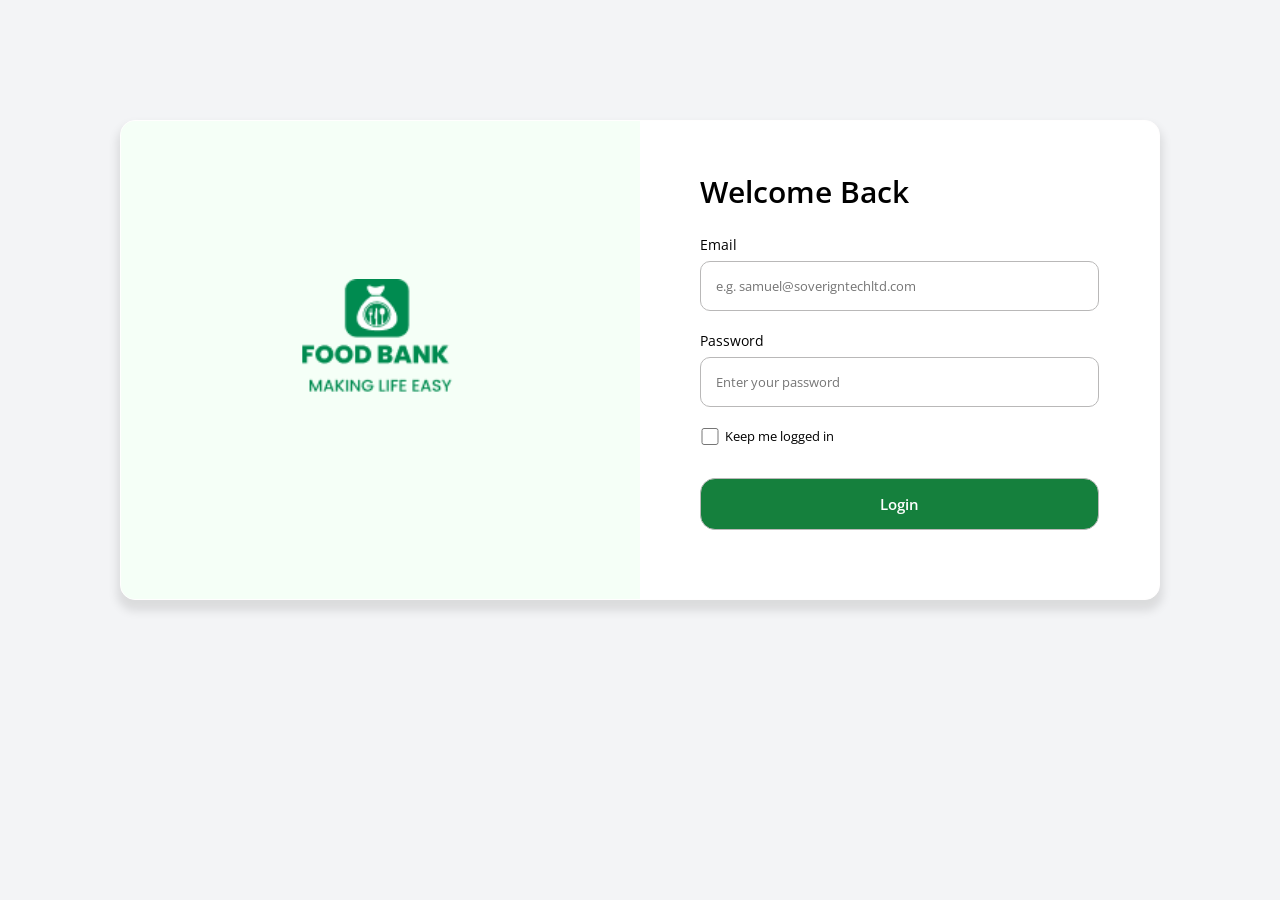
<file: file.html>
<!DOCTYPE html>
<html lang="en">
<head>
    <meta charset="UTF-8">
    <meta name="viewport" content="width=device-width, initial-scale=1.0">
    <link rel="stylesheet" href="file.css">
    <title>Document</title>
</head>
<body>
    <div class="parent">

        <div class="child left">
            <img src="logo-foodbank.png" alt="">
        </div>

        <div class="child right">
            <p>Welcome Back</p>
            <div class="input">
                <label for="email" class="label">Email</label>
                <input type="email" placeholder="e.g. samuel@soverigntechltd.com" class="input-space" required>
            </div>
            <div class="input">
                <label for="password" class="label">Password</label>
                <input type="password" placeholder="Enter your password" class="input-space" required>
            </div>

            <div class="check">
                <input type="checkbox" name="check" id="check">
                <span class="label">Keep me logged in</span>
            </div>

            <button type="submit" class="button">Login</button>

        </div>

    </div>
</body>
</html>
</file>
<file: file.css>
/* google font import*/
@import url('https://fonts.googleapis.com/css2?family=Open+Sans:ital,wght@0,300..800;1,300..800&display=swap');


/* The Css for the File*/

*{
    margin: 0;
    padding: 0;
    box-sizing: border-box;
    font-family: "Open Sans", sans-serif;

}

body{
    padding: 120px;
    height: 100vh;
    background-color: rgb(243 244 246);
}

.parent{
    display: flex;
    justify-content: center;
    align-items: center;
    width: auto;
    margin: auto;
    height: 480px;
    border-radius: 15px;
    overflow: hidden;
    border: 1px solid rgb(255, 254, 254);
    box-shadow: 0 8px 10px 3px rgba(0, 0, 0, 0.1);
    background-color: white;
}

.left{
    flex: 1;
    background-color: rgb(245, 255, 247);
    height: 100%;
    position: relative;
}

.left img{
    height: 120px;
    position: absolute;
    right: 50%;
    transform: translate(50%);
    bottom: 200px;

}


.right{
    width: 50%;
    height: 100%;
    display: flex;
    flex-direction: column;
    gap: 13px;
    padding: 50px 60px;
}

.right p{
    margin-bottom: 10px;
    font-size: 30px;
    font-weight: 600;
}

.input{
    display: flex;
    flex-direction: column;
    gap: 7px;
}

.input label{
    font-size: 14px;
}

.input-space{
    padding: 15px 15px;
    margin-bottom: 7px;
    border-radius: 10px;
    border: 0.1px solid rgb(185, 184, 184);
}

.check{
    display: flex;
    align-items: center;
    gap: 5px;
    margin-bottom: 20px;
}

.check span{
    font-size: 13px;
}

.check input[type="checkbox"] {
    width: 20px;
    height: 17px;
    cursor: pointer;
}

.button{
    padding: 15px 10px;
    border-radius: 15px;
    border: 0.1px solid rgb(185, 184, 184);
    color: white;
    background-color:rgb(21 128 61);
    font-weight: 600;
    font-size: 15px;

}

.button:hover{
    background-color: rgb(36, 106, 60);
}



/* FOR MOBILE RESPONSIVENESS */

@media (max-width: 1024px){

    body{
        padding: 60px 40px;
    }
    
}


@media (max-width: 768px) {
    body {
        padding: 20px; 
        min-height: 100vh;
        display: flex;    
    }

    .parent {
        flex-direction: column; 
        width: 100%;
        max-width: 430px; 
        height: auto;
        padding: 25px 0;
    }

    .left {
        width: 100%;
        height: 120px; 
        display: flex;
        justify-content: center;
        background-color: white; 
    }

    .left img {
        position: static; 
        height: 60px;     
        transform: none;
    }

    .right {
        width: 100%;
        height: auto;
        padding: 30px 25px; 
        gap: 10px;
    }

    .right p {
        font-size: 22px;   
        text-align: center; 
    }   

}
</file>
